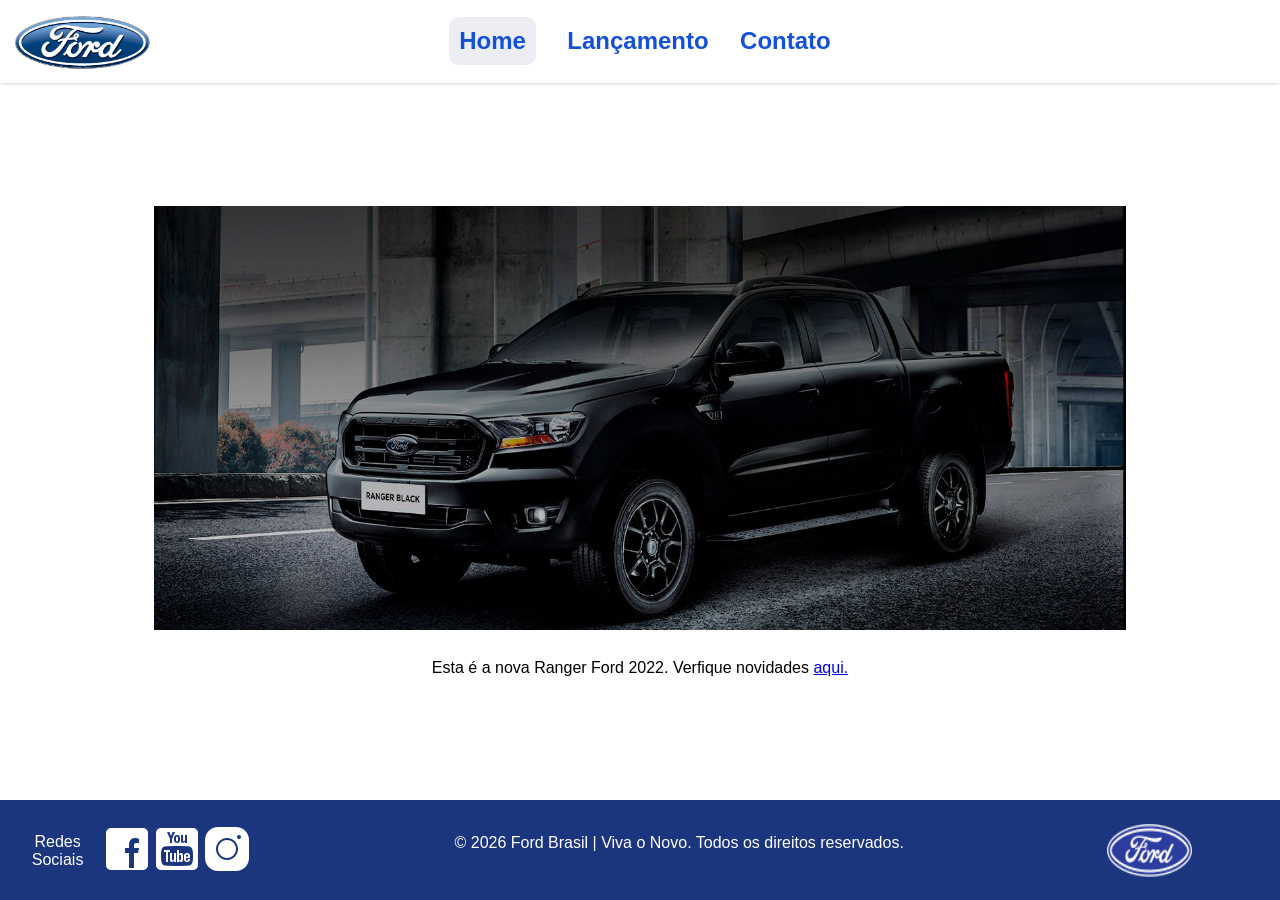
<file: desafio_4_HTML_E_CSS(VINÍCIUS DA HORA DE CASTRO)/index.html>
<!DOCTYPE html>
<html lang="pt-br">

<head>
    <meta charset="UTF-8">
    <meta http-equiv="X-UA-Compatible" content="IE=edge">
    <meta name="viewport" content="width=device-width, initial-scale=1.0">
    <meta name="author" content="Vinícius">
    <meta name="description"
        content="A empresa Ford está lançando um novo veículo e, portanto, decidiu reformular o seu portal na web.">
    <meta name="keywords" content="Ford, veículo, carro, lançamento, Ranger, Ranger Black">
    <link rel="stylesheet" href="style/home.css">
    <link rel="stylesheet" href="style/headfoot.css">

    <title>Ford - Home - Novo Veículo</title>
</head>

<body>

    <header>

        <div class="logo">
            <img src="images/logo-ford-256.png" alt="Ford Logo" class="logo_img">
        </div>

        <nav class="cabeçalho">
            <a href="index.html" class="cabeçalho_link" id="ativo">Home</a>
            <a href="lançamento.html" class="cabeçalho_link">Lançamento</a>
            <a href="contato.html" class="cabeçalho_link">Contato</a>
        </nav>

    </header>

    <main>

        <div class="carro">
            <a href="lançamento.html"><img src="images/imagem_1.jpg" alt="carro ford ranger black"
                    class="carro_img"></a>
            <p class="aqui_link">Esta é a nova Ranger Ford 2022. Verfique novidades <a href="lançamento.html">aqui.</a>
            </p>
        </div>

    </main>

    <footer>

        <div class="redes">
            <p>Redes Sociais</p>

            <div class="social_img">
                <a target="_blank" href="https://www.facebook.com/FordBrasil/?locale=pt_BR"><img
                        src="images/facebook-50.png" alt="Facebook Logo" class="social_links"></a>
                <a target="_blank" href="http://youtube.com/@fordbrasil"><img src="images/youtube-squared-50.png"
                        alt="YouTube Logo" class="social_links"></a>
                <a target="_blank" href="https://www.instagram.com/fordbrasil/"><img src="images/instagram-logo-50.png"
                        alt="Instagram Logo" class="social_links"></a>
            </div>
        </div>

        <nav class="social">
            <div class="copyright">
                <P>&copy; 2026 Ford Brasil | Viva o Novo. Todos os direitos reservados.</P>
            </div>

            <div class="logo2">
                <img src="images/ford-96.png" alt="Ford Logo" class="logo_img2">
            </div>
        </nav>

    </footer>

</body>

</html>
</file>
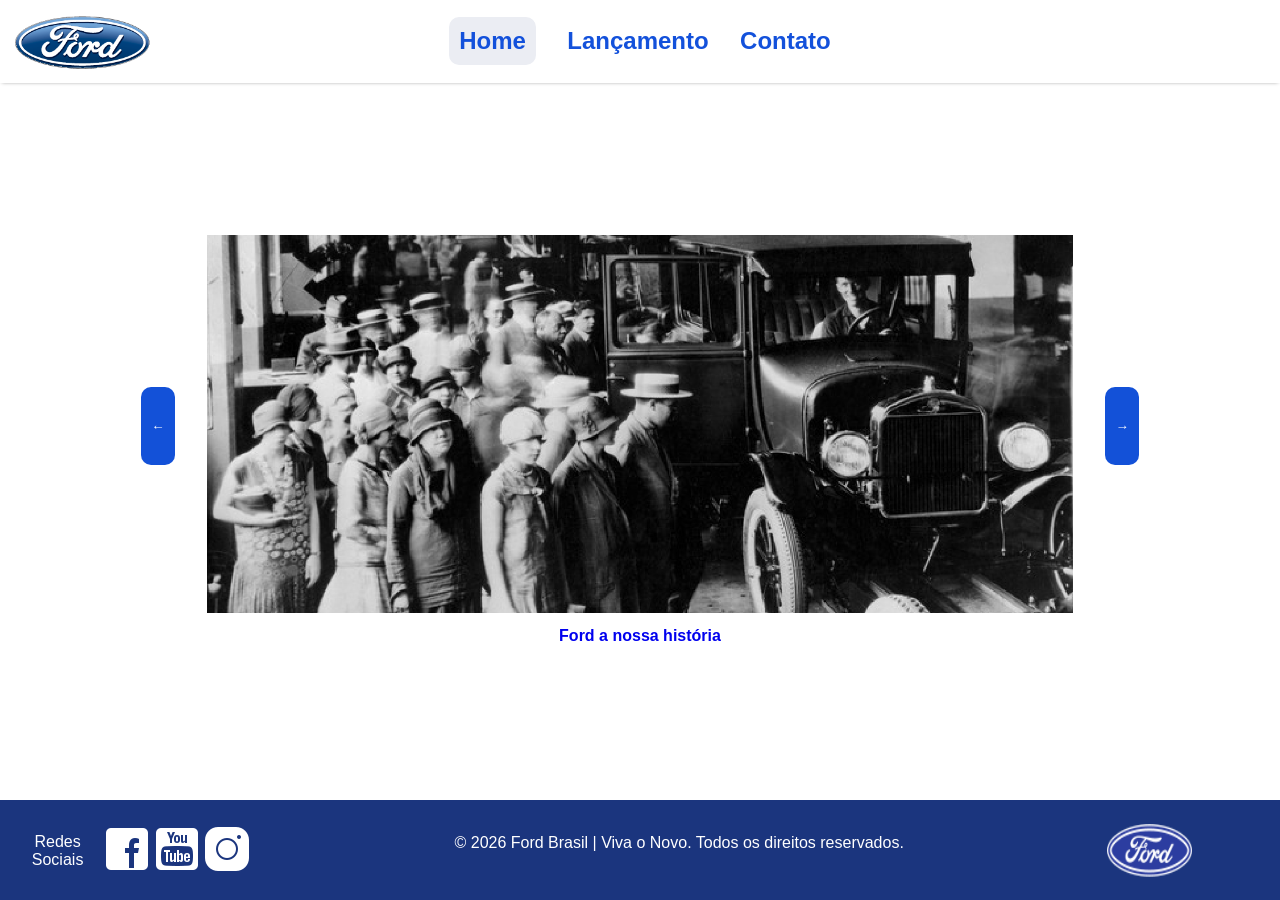
<file: JavaScript/desafio_JAVASCRIPT(Vinícius da Hora de Castro)/index.html>
<!DOCTYPE html>
<html lang="pt-br">

<head>
    <meta charset="UTF-8">
    <meta http-equiv="X-UA-Compatible" content="IE=edge">
    <meta name="viewport" content="width=device-width, initial-scale=1.0">
    <meta name="author" content="Vinícius">
    <meta name="description"
        content="A empresa Ford está lançando um novo veículo e, portanto, decidiu reformular o seu portal na web.">
    <meta name="keywords" content="Ford, veículo, carro, lançamento, Ranger, Ranger Black">
    <link rel="stylesheet" href="style/home.css">
    <link rel="stylesheet" href="style/headfoot.css">

    <script src="js/carousel.js"></script>
    <title>Ford - Home - Novo Veículo</title>
</head>

<body>

    <header>

        <div class="logo">
            <img src="images/logo-ford-256.png" alt="Ford Logo" class="logo_img">
        </div>

        <nav class="cabeçalho">
            <a href="index.html" class="cabeçalho_link" id="ativo">Home</a>
            <a href="lançamento.html" class="cabeçalho_link">Lançamento</a>
            <a href="contato.html" class="cabeçalho_link">Contato</a>
        </nav> 

    </header>

    <main>

        <div id="carousel">
            
        </div>

        <div id="carousel-title">
            
        </div>

        <script>
            carouselArr.push(new Carousel("images/imagem_1.jpg","Esta é a nova Ranger Ford 2022. Verifique novidades.","lançamento.html"));
            carouselArr.push(new Carousel("images/imagem_2.jpg","Ford a nossa história","#"));
            carouselArr.push(new Carousel("images/imagem_3.jpg","Nova Ford Bronco Sport 2022","lançamento.html"));
            Carousel.Start(carouselArr);
        </script>

    </main>

    <footer>

        <div class="redes">
            <p>Redes Sociais</p>

            <div class="social_img">
                <a target="_blank" href="https://www.facebook.com/FordBrasil/?locale=pt_BR"><img
                        src="images/facebook-50.png" alt="Facebook Logo" class="social_links"></a>
                <a target="_blank" href="http://youtube.com/@fordbrasil"><img src="images/youtube-squared-50.png"
                        alt="YouTube Logo" class="social_links"></a>
                <a target="_blank" href="https://www.instagram.com/fordbrasil/"><img src="images/instagram-logo-50.png"
                        alt="Instagram Logo" class="social_links"></a>
            </div>
        </div>

        <nav class="social">
            <div class="copyright">
                <P>&copy; 2026 Ford Brasil | Viva o Novo. Todos os direitos reservados.</P>
            </div>

            <div class="logo2">
                <img src="images/ford-96.png" alt="Ford Logo" class="logo_img2">
            </div>
        </nav>

    </footer>

</body>

</html>
</file>
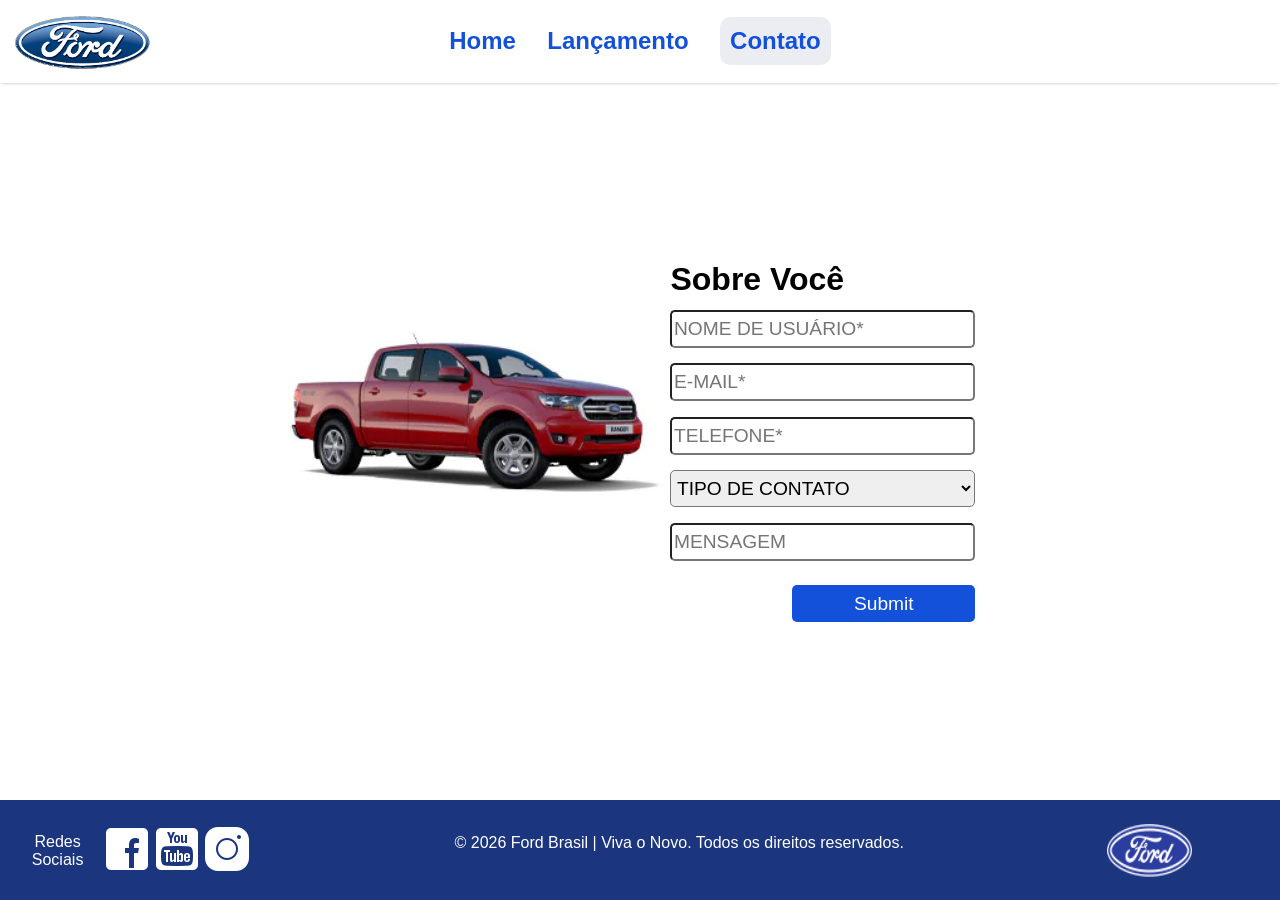
<file: desafio_4_HTML_E_CSS(VINÍCIUS DA HORA DE CASTRO)/contato.html>
<!DOCTYPE html>
<html lang="pt-br">
<head>
    <meta charset="UTF-8">
    <meta http-equiv="X-UA-Compatible" content="IE=edge">
    <meta name="viewport" content="width=device-width, initial-scale=1.0">
    <meta name="author" content="Vinícius">
    <meta name="description" content="A empresa Ford está lançando um novo veículo e, portanto, decidiu reformular o seu portal na web.">
    <meta name="keywords" content="Ford, veículo, carro, lançamento, Ranger, Ranger Black">
    <link rel="stylesheet" href="style/contato.css">
    <link rel="stylesheet" href="style/headfoot.css">

    <title>Ford - Contato - Novo Veículo</title>
</head>
<body>

    <header>

        <div class="logo">
            <img src="images/logo-ford-256.png" alt="Ford Logo" class="logo_img">
        </div>

        <nav class="cabeçalho">
            <a href="index.html" class="cabeçalho_link">Home</a>
            <a href="lançamento.html" class="cabeçalho_link">Lançamento</a>
            <a href="contato.html" class="cabeçalho_link" id="ativo">Contato</a>
        </nav>

    </header>

    <main>

        <div class="carro">
            <img class="carro_img" src="images/xls 2.2 diesel.jpg" alt="XLS 2.2 Diesel">
        </div>

        <form class="formulario_todo">

            <h1 class="sobre">Sobre Você</h1>
            
            <div class="inputs">
                <input class="formulario" type="text" placeholder="NOME DE USUÁRIO*" name="NOME DE USUÁRIO*">
                <input class="formulario" type="email" placeholder="E-MAIL*" name="E-MAIL*">
                <input class="formulario" type="tel" pattern="[0-9]{11}|[0-9]{2} [0-9]{9}|[0-9]{2} [0-9]{5}-[0-9]{4}|[0-9]{2} [0-9]{5} [0-9]{4}" title="Formato esperado: 71 91234-5678" placeholder="TELEFONE*" name="TELEFONE*">
            </div>
            
            <div class="contatado">
                <select class="formulario" name="TIPO DE CONTATO">
                    <option value="" selected hidden disabled>TIPO DE CONTATO</option>
                    <option value="Elogio">Elogio</option>
                    <option value="Reclamação">Reclamação</option>
                    <option value="Solicitação">Solicitação</option>
                </select>
                
                <input class="formulario" type="text" placeholder="MENSAGEM" name="MENSAGEM">
                
                <div class="enviar">
                    <input type="submit" class="enviar_botao"></input>
                </div>
            </div>
            
            
        </form>

    </main>

    <footer>

        <div class="redes">
            <p>Redes Sociais</p>

            <div class="social_img">
                <a target="_blank" href="https://www.facebook.com/FordBrasil/?locale=pt_BR"><img
                        src="images/facebook-50.png" alt="Facebook Logo" class="social_links"></a>
                <a target="_blank" href="http://youtube.com/@fordbrasil"><img src="images/youtube-squared-50.png"
                        alt="YouTube Logo" class="social_links"></a>
                <a target="_blank" href="https://www.instagram.com/fordbrasil/"><img src="images/instagram-logo-50.png"
                        alt="Instagram Logo" class="social_links"></a>
            </div>
        </div>

        <nav class="social">
            <div class="copyright">
                <P>&copy; 2026 Ford Brasil | Viva o Novo. Todos os direitos reservados.</P>
            </div>

            <div class="logo2">
                <img src="images/ford-96.png" alt="Ford Logo" class="logo_img2">
            </div>
        </nav>

    </footer>
    
</body>
</html>
</file>
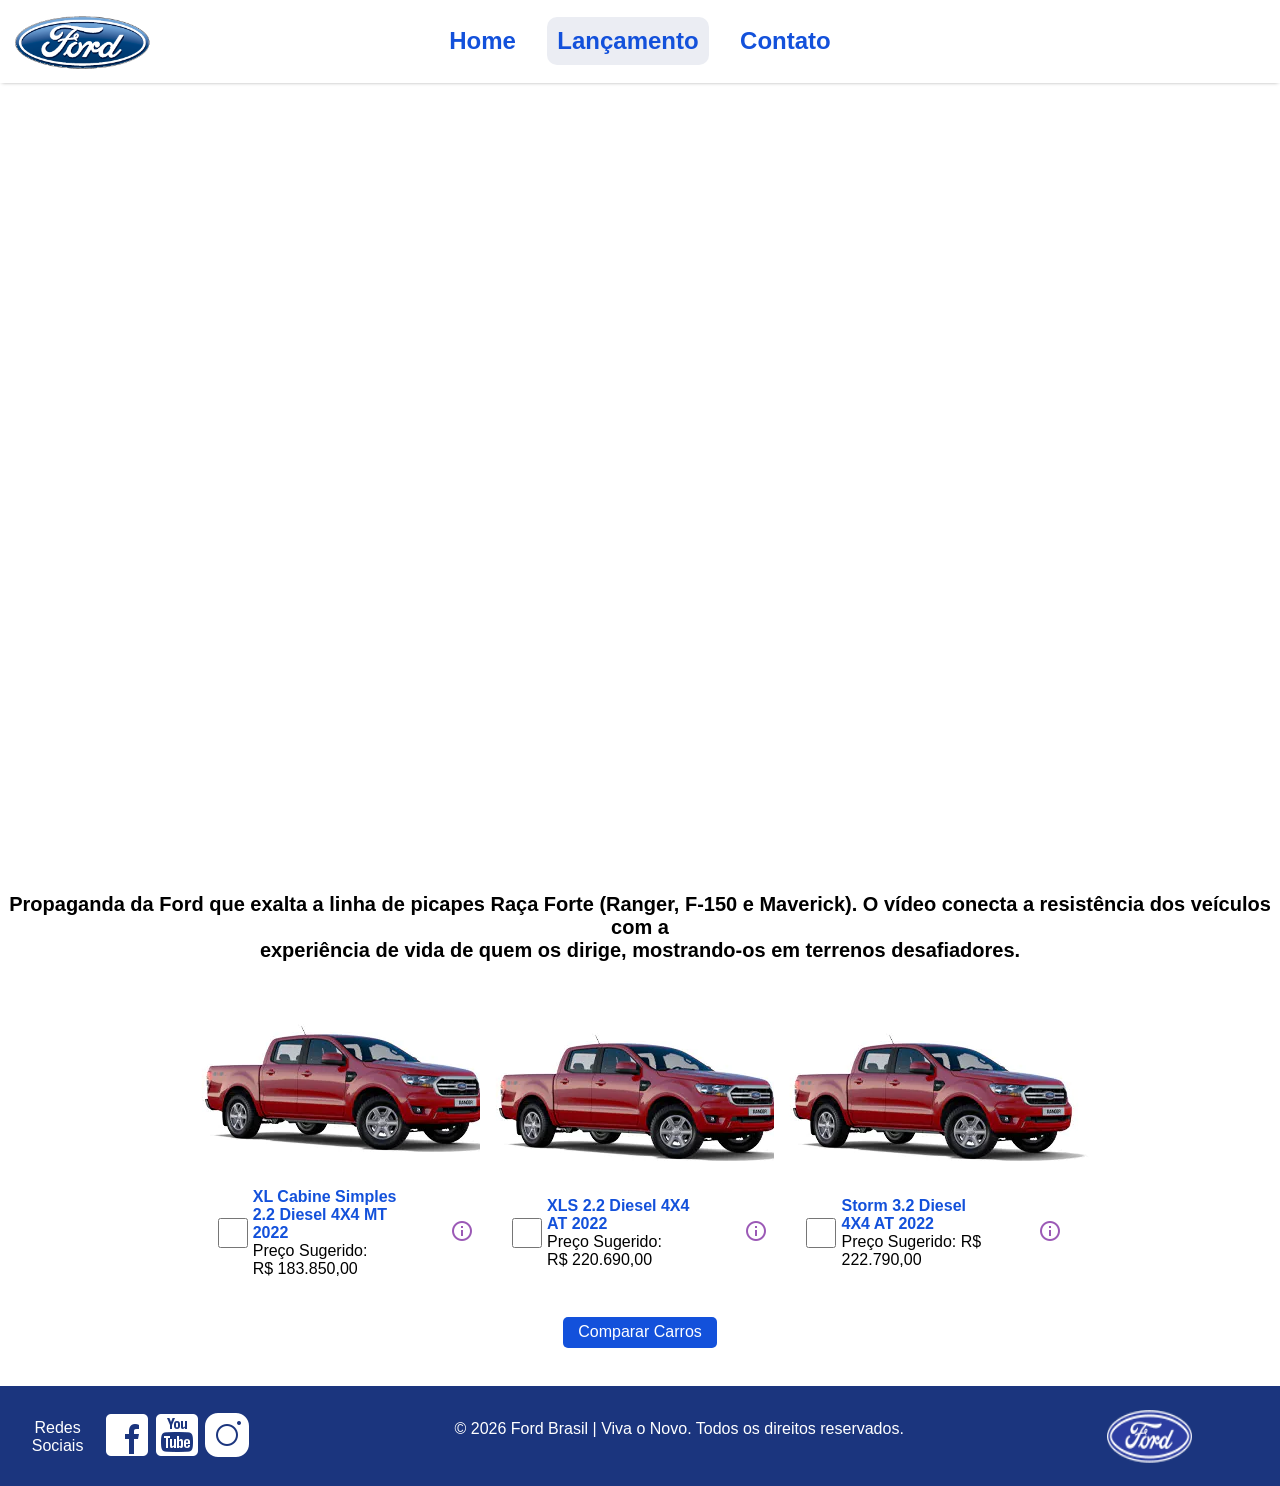
<file: desafio_4_HTML_E_CSS(VINÍCIUS DA HORA DE CASTRO)/lançamento.html>
<!DOCTYPE html>
<html lang="pt-br">

<head>
    <meta charset="UTF-8">
    <meta http-equiv="X-UA-Compatible" content="IE=edge">
    <meta name="viewport" content="width=device-width, initial-scale=1.0">
    <meta name="author" content="Vinícius">
    <meta name="description"
        content="A empresa Ford está lançando um novo veículo e, portanto, decidiu reformular o seu portal na web.">
    <meta name="keywords" content="Ford, veículo, carro, lançamento, Ranger, Ranger Black">
    <link rel="stylesheet" href="style/lançamento.css">
    <link rel="stylesheet" href="style/headfoot.css">

    <title>Ford - Lançamento - Novo Veículo</title>
</head>

<body>

    <header>

        <div class="logo">
            <img src="images/logo-ford-256.png" alt="Ford Logo" class="logo_img">
        </div>

        <nav class="cabeçalho">
            <a href="index.html" class="cabeçalho_link">Home</a>
            <a href="lançamento.html" class="cabeçalho_link" id="ativo">Lançamento</a>
            <a href="contato.html" class="cabeçalho_link">Contato</a>
        </nav>

    </header>

    <main>

        <div class="video">
            <iframe class="video_link" src="https://www.youtube.com/embed/vQsryuNmsL0"
                title="Ford Ranger 2022 | Gerações" frameborder="0"
                allow="accelerometer; autoplay; clipboard-write; encrypted-media; gyroscope; picture-in-picture; web-share"
                referrerpolicy="strict-origin-when-cross-origin" allowfullscreen></iframe>
        </div>

        <h3>Propaganda da Ford que exalta a linha de picapes Raça Forte (Ranger, F-150 e Maverick). O vídeo conecta a
            resistência dos veículos com a <br>experiência de vida de quem os dirige, mostrando-os em terrenos
            desafiadores.</h3>

        <div class="tabela">

            <div class="carro_tudo">
                <figure><img class="carro_img" src="images/xls 2.2 diesel.jpg" alt="XL Cabine Simples"></figure>

                <div class="informaçoes">
                    <div class="carro_info">
                        <input type="checkbox" id="check1" name="checkbox" class="quadrado">
                        <div class="texto">    
                            <label for="check1">
                                <p id="diabo">XL Cabine Simples 2.2 Diesel 4X4 MT 2022</p>
                            </label>
                            <p>Preço Sugerido: <br>R$ 183.850,00</p>
                        </div>
                        <figure><img src="images/info.png" alt="info_icon"></figure>
                    </div>
                </div>
            </div>

            <div class="carro_tudo">
                <figure><img class="carro_img" src="images/xls 2.2 diesel.jpg" alt="XL Cabine Simples"></figure>

                <div class="informaçoes">
                    <div class="carro_info">
                        <input type="checkbox" id="check2" name="checkbox" class="quadrado">
                        <div class="texto"> 
                            <label for="check2">
                                <p>XLS 2.2 Diesel 4X4 AT 2022</p>
                            </label>
                            <p>Preço Sugerido: <br>R$ 220.690,00</p>
                        </div>
                        <figure><img src="images/info.png" alt="info_icon"></figure>
                    </div>
                </div>
            </div>

            <div class="carro_tudo">
                <figure><img class="carro_img" src="images/xls 2.2 diesel.jpg" alt="XL Cabine Simples"></figure>

                <div class="informaçoes">
                    <div class="carro_info">
                        <input type="checkbox" id="check3" name="checkbox" class="quadrado">
                        <div class="texto">   
                            <label for="check3">
                                <p>Storm 3.2 Diesel 4X4 AT 2022</p>
                            </label> 
                            <p>Preço Sugerido: R$ <br>222.790,00</p>
                        </div>
                        <figure><img src="images/info.png" alt="info_icon"></figure>
                    </div>
                </div>
            </div>

        </div>

        <div class="botao_div">
            <button class="botao">Comparar Carros</button>
        </div>

    </main>

    <footer>

        <div class="redes">
            <p>Redes Sociais</p>

            <div class="social_img">
                <a target="_blank" href="https://www.facebook.com/FordBrasil/?locale=pt_BR"><img
                        src="images/facebook-50.png" alt="Facebook Logo" class="social_links"></a>
                <a target="_blank" href="http://youtube.com/@fordbrasil"><img src="images/youtube-squared-50.png"
                        alt="YouTube Logo" class="social_links"></a>
                <a target="_blank" href="https://www.instagram.com/fordbrasil/"><img src="images/instagram-logo-50.png"
                        alt="Instagram Logo" class="social_links"></a>
            </div>
        </div>

        <nav class="social">
            <div class="copyright">
                <P>&copy; 2026 Ford Brasil | Viva o Novo. Todos os direitos reservados.</P>
            </div>

            <div class="logo2">
                <img src="images/ford-96.png" alt="Ford Logo" class="logo_img2">
            </div>
        </nav>

    </footer>


</body>

</html>
</file>
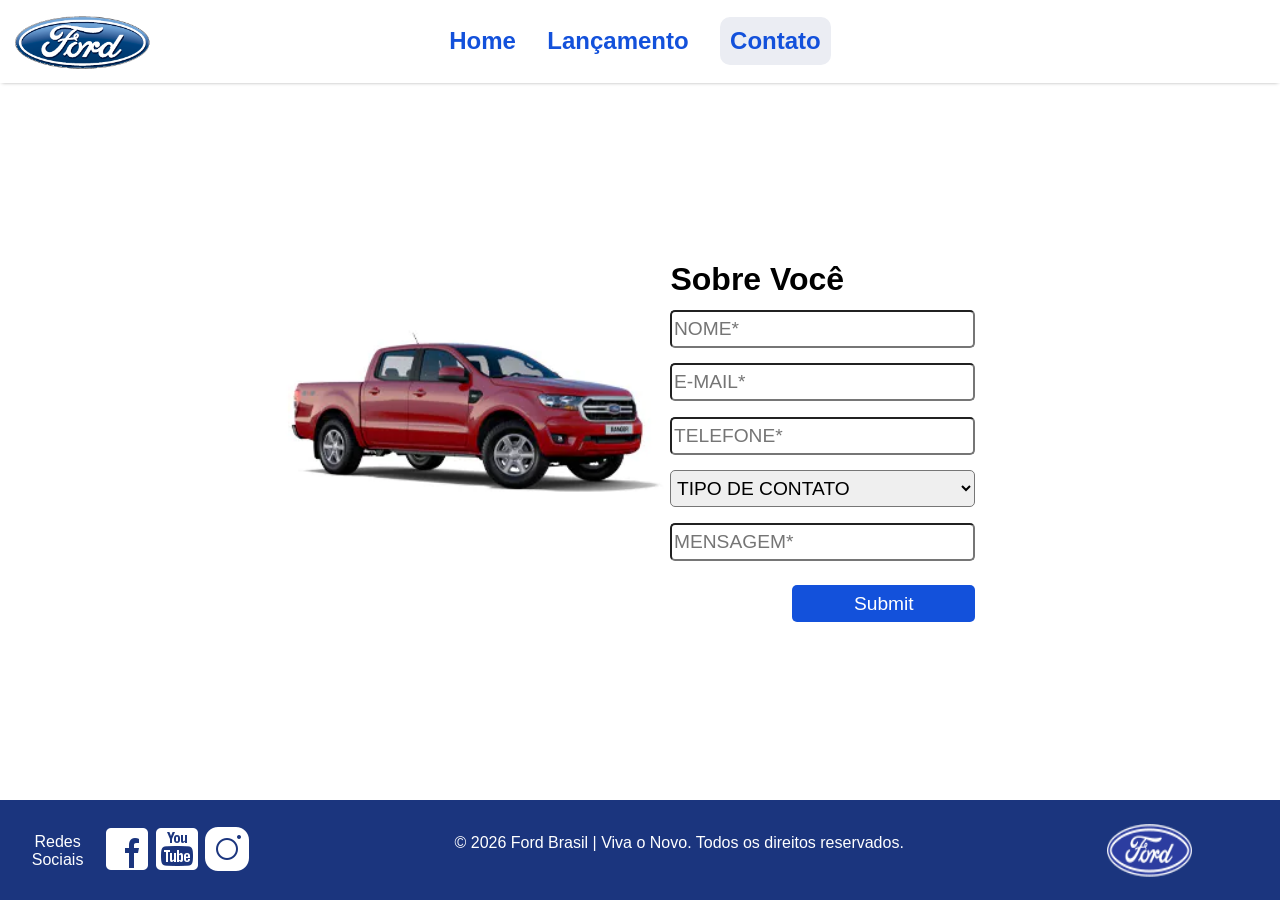
<file: JavaScript/desafio_JAVASCRIPT(Vinícius da Hora de Castro)/contato.html>
<!DOCTYPE html>
<html lang="pt-br">
<head>
    <meta charset="UTF-8">
    <meta http-equiv="X-UA-Compatible" content="IE=edge">
    <meta name="viewport" content="width=device-width, initial-scale=1.0">
    <meta name="author" content="Vinícius">
    <meta name="description" content="A empresa Ford está lançando um novo veículo e, portanto, decidiu reformular o seu portal na web.">
    <meta name="keywords" content="Ford, veículo, carro, lançamento, Ranger, Ranger Black">
    <link rel="stylesheet" href="style/contato.css">
    <link rel="stylesheet" href="style/headfoot.css">

    <title>Ford - Contato - Novo Veículo</title>
</head>
<body>

    <header>

        <div class="logo">
            <img src="images/logo-ford-256.png" alt="Ford Logo" class="logo_img">
        </div>

        <nav class="cabeçalho">
            <a href="index.html" class="cabeçalho_link">Home</a>
            <a href="lançamento.html" class="cabeçalho_link">Lançamento</a>
            <a href="contato.html" class="cabeçalho_link" id="ativo">Contato</a>
        </nav>

    </header>

    <main>

        <div class="carro">
            <img class="carro_img" src="images/xls 2.2 diesel.jpg" alt="XLS 2.2 Diesel">
        </div>

        <form class="formulario_todo" onsubmit="return Post(this);"> 

            <h1 class="sobre">Sobre Você</h1>
            
            <div class="inputs">
                <input class="formulario" type="text" placeholder="NOME*" name="NOME DE USUÁRIO*">
                <input class="formulario" type="email" placeholder="E-MAIL*" name="E-MAIL*">
                <input class="formulario" type="tel" pattern="[0-9]{11}|[0-9]{2} [0-9]{9}|[0-9]{2} [0-9]{5}-[0-9]{4}|[0-9]{2} [0-9]{5} [0-9]{4}" title="Formato esperado: 71 91234-5678" placeholder="TELEFONE*" name="TELEFONE*">
            </div>
            
            <div class="contatado">
                <select class="formulario" name="TIPO DE CONTATO">
                    <option value="" selected hidden disabled>TIPO DE CONTATO</option>
                    <option value="Elogio">Elogio</option>
                    <option value="Reclamação">Reclamação</option>
                    <option value="Solicitação">Solicitação</option>
                </select>
                <input class="formulario" type="text" placeholder="MENSAGEM*" name="MENSAGEM*"> 
                
                <div class="enviar">
                    <input type="submit" class="enviar_botao"></input>
                </div>
            </div>
            
        </form>

    </main>

    <footer>

        <div class="redes">
            <p>Redes Sociais</p>

            <div class="social_img">
                <a target="_blank" href="https://www.facebook.com/FordBrasil/?locale=pt_BR"><img
                        src="images/facebook-50.png" alt="Facebook Logo" class="social_links"></a>
                <a target="_blank" href="http://youtube.com/@fordbrasil"><img src="images/youtube-squared-50.png"
                        alt="YouTube Logo" class="social_links"></a>
                <a target="_blank" href="https://www.instagram.com/fordbrasil/"><img src="images/instagram-logo-50.png"
                        alt="Instagram Logo" class="social_links"></a>
            </div>
        </div>

        <nav class="social">
            <div class="copyright">
                <P>&copy; 2026 Ford Brasil | Viva o Novo. Todos os direitos reservados.</P>
            </div>

            <div class="logo2">
                <img src="images/ford-96.png" alt="Ford Logo" class="logo_img2">
            </div>
        </nav>

    </footer>
    
    <script src="js/form.js" ></script>
</body>
</html>
</file>
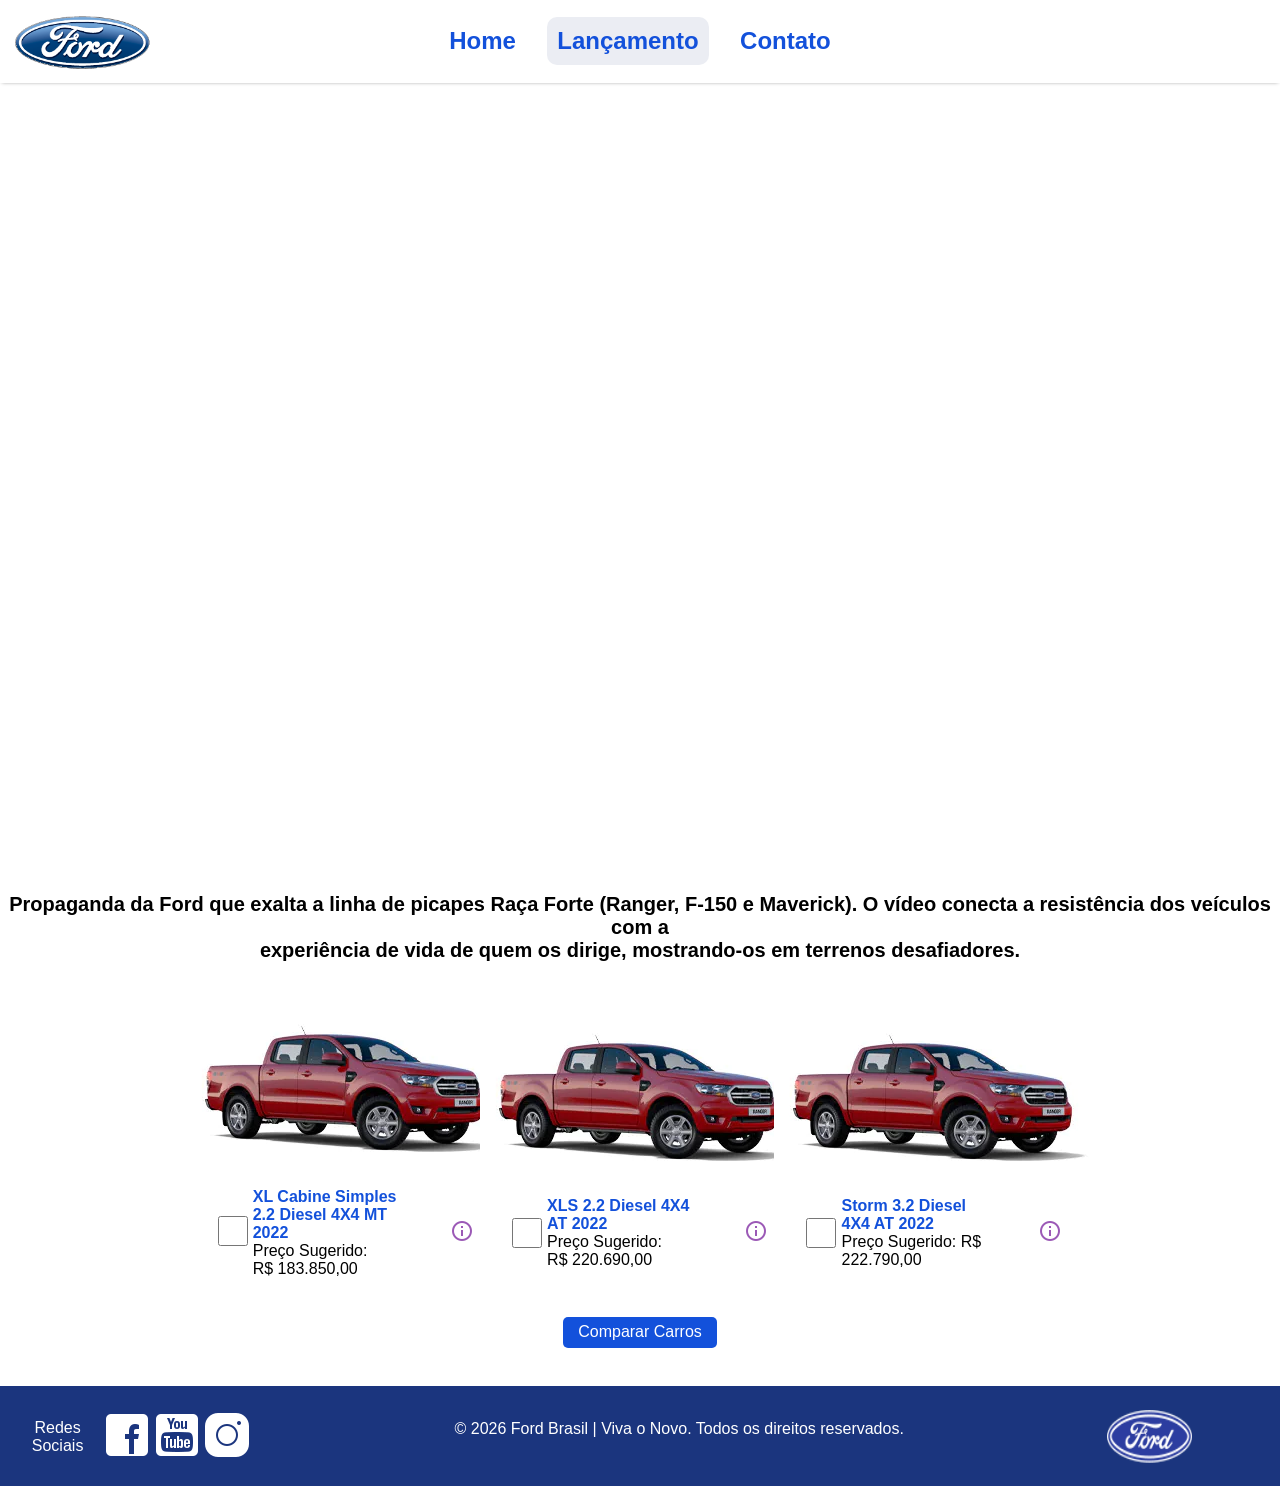
<file: JavaScript/desafio_JAVASCRIPT(Vinícius da Hora de Castro)/lançamento.html>
<!DOCTYPE html>
<html lang="pt-br">

<head>
    <meta charset="UTF-8">
    <meta http-equiv="X-UA-Compatible" content="IE=edge">
    <meta name="viewport" content="width=device-width, initial-scale=1.0">
    <meta name="author" content="Vinícius">
    <meta name="description"
        content="A empresa Ford está lançando um novo veículo e, portanto, decidiu reformular o seu portal na web.">
    <meta name="keywords" content="Ford, veículo, carro, lançamento, Ranger, Ranger Black">
    <link rel="stylesheet" href="style/lançamento.css">
    <link rel="stylesheet" href="style/headfoot.css">

    <script src="js/compare.js"></script>
    <title>Ford - Lançamento - Novo Veículo</title>
</head>

<body>

    <header>

        <div class="logo">
            <img src="images/logo-ford-256.png" alt="Ford Logo" class="logo_img">
        </div>

        <nav class="cabeçalho">
            <a href="index.html" class="cabeçalho_link">Home</a>
            <a href="lançamento.html" class="cabeçalho_link" id="ativo">Lançamento</a>
            <a href="contato.html" class="cabeçalho_link">Contato</a>
        </nav>

    </header>

    <main>

        <div class="video">
            <iframe class="video_link" src="https://www.youtube.com/embed/vQsryuNmsL0"
                title="Ford Ranger 2022 | Gerações" frameborder="0"
                allow="accelerometer; autoplay; clipboard-write; encrypted-media; gyroscope; picture-in-picture; web-share"
                referrerpolicy="strict-origin-when-cross-origin" allowfullscreen></iframe>
        </div>

        <h3>Propaganda da Ford que exalta a linha de picapes Raça Forte (Ranger, F-150 e Maverick). O vídeo conecta a
            resistência dos veículos com a <br>experiência de vida de quem os dirige, mostrando-os em terrenos
            desafiadores.</h3>

        <div class="tabela">

            <div class="carro_tudo">
                <figure><img class="carro_img" src="images/xls 2.2 diesel.jpg" alt="XL Cabine Simples"></figure>

                <div class="informaçoes">
                    <div class="carro_info">
                        <div>
                            <input type="checkbox" id="check1" name="checkbox" class="quadrado" onchange="SetCarToCompare(this, new Car('XL Cabine Simples 2.2 Diesel 4X4 MT 2022', 183850, 511, 1821, 232, 1234, 2.2, 160, 1420, 'Aço Estampado 16', 'images/XL Cabine.jpg'))">
                        </div>
                            <div class="texto">
                            <label for="check1">
                                <p id="diabo">XL Cabine Simples 2.2 Diesel 4X4 MT 2022</p>
                            </label>
                            <p>Preço Sugerido: <br>R$ 183.850,00</p>
                        </div>
                        <figure><img src="images/info.png" alt="info_icon"></figure>
                    </div>
                </div>
            </div>

            <div class="carro_tudo">
                <figure><img class="carro_img" src="images/xls 2.2 diesel.jpg" alt="XL Cabine Simples"></figure>

                <div class="informacoes">
                    <div class="carro_info">
                        <input type="checkbox" id="check2" name="checkbox" class="quadrado" onchange="SetCarToCompare(this, new Car('XLS 2.2 Diesel 4X4 AT 2022', 220690, 511, 1821, 232, 1076, 2.2, 160, 1180, 'Aço Estampado 16', 'images/xls 2.2 diesel.jpg'));">
                        <div class="texto">
                            <label for="check2">
                                <p>XLS 2.2 Diesel 4X4 AT 2022</p>
                            </label>
                            <p>Preço Sugerido: <br>R$ 220.690,00</p>
                        </div>
                        <figure><img src="images/info.png" alt="info_icon"></figure>
                    </div>
                </div>
            </div>

            <div class="carro_tudo">
                <figure><img class="carro_img" src="images/xls 2.2 diesel.jpg" alt="XL Cabine Simples"></figure>

                <div class="informaçoes">
                    <div class="carro_info">
                        <input type="checkbox" id="check3" name="checkbox" class="quadrado" onchange="SetCarToCompare(this, new Car('Storm 3.2 Diesel 4X4 AT 2022', 222790, 511, 1821, 232, 1040, 3.2, 200, 1180, 'Liga Leve 17', 'images/storm.jpg'));">
                        <div class="texto">
                            <label for="check3">
                                <p>Storm 3.2 Diesel 4X4 AT 2022</p>
                            </label>
                            <p>Preço Sugerido: R$ <br>222.790,00</p>
                        </div>
                        <figure><img src="images/info.png" alt="info_icon"></figure>
                    </div>
                </div>
            </div>

        </div>

        <div class="botao_div">
            <button class="botao" onclick="ShowCompare()">Comparar Carros</button>
        </div>

    </main>

    <footer>

        <div class="redes">
            <p>Redes Sociais</p>

            <div class="social_img">
                <a target="_blank" href="https://www.facebook.com/FordBrasil/?locale=pt_BR"><img
                        src="images/facebook-50.png" alt="Facebook Logo" class="social_links"></a>
                <a target="_blank" href="http://youtube.com/@fordbrasil"><img src="images/youtube-squared-50.png"
                        alt="YouTube Logo" class="social_links"></a>
                <a target="_blank" href="https://www.instagram.com/fordbrasil/"><img src="images/instagram-logo-50.png"
                        alt="Instagram Logo" class="social_links"></a>
            </div>
        </div>

        <nav class="social">
            <div class="copyright">
                <P>&copy; 2026 Ford Brasil | Viva o Novo. Todos os direitos reservados.</P>
            </div>

            <div class="logo2">
                <img src="images/ford-96.png" alt="Ford Logo" class="logo_img2">
            </div>
        </nav>

    </footer>

    <div id="compare">
        <table> 
            <tbody>
                <tr>
                    <td>&nbsp;</td>
                    <td id="compare_image_0"></td>
                    <td id="compare_image_1"></td>
                </tr>
                <tr>
                    <td>Modelo</td>
                    <td id="compare_modelo_0"></td>
                    <td id="compare_modelo_1"></td>
                </tr>
                <tr>
                    <td>Altura da ca&ccedil;amba (mm)</td>
                    <td id="compare_alturacacamba_0"></td>
                    <td id="compare_alturacacamba_1"></td>
                </tr>
                <tr>
                    <td>Altura do ve&iacute;culo (mm)</td>
                    <td id="compare_alturaveiculo_0"></td>
                    <td id="compare_alturaveiculo_1"></td>
                </tr>
                <tr>
                    <td>Altura livre do solo (mm)</td>
                    <td id="compare_alturasolo_0"></td>
                    <td id="compare_alturasolo_1"></td>
                </tr>
                <tr>
                    <td>Capacidade de carga (Kg)</td>
                    <td id="compare_capacidadecarga_0"></td>
                    <td id="compare_capacidadecarga_1"></td>
                </tr>
                <tr>
                    <td>Motor</td>
                    <td id="compare_motor_0"></td>
                    <td id="compare_motor_1"></td>
                </tr>
                <tr>
                    <td>Pot&ecirc;ncia (cv)</td>
                    <td id="compare_potencia_0"></td>
                    <td id="compare_potencia_1"></td>
                </tr>
                <tr>
                    <td>Volume de ca&ccedil;amba (L)</td>
                    <td id="compare_volumecacamba_0"></td>
                    <td id="compare_volumecacamba_1"></td>
                </tr>
                <tr>
                    <td>Roda</td>
                    <td id="compare_roda_0"></td>
                    <td id="compare_roda_1"></td>
                </tr>
                <tr>
                    <td>Pre&ccedil;o</td>
                    <td id="compare_preco_0"></td>
                    <td id="compare_preco_1"></td>
                </tr>
            </tbody>

        </table>

        <div class="botao_div" style="text-align: center;padding-bottom: 20px;">
            <button class="botao" type="button" style="height: 40px; width: 200px;" onclick="HideCompare()">Fechar</button>
        </div>
    </div>
</body>

</html>
</file>
<file: desafio_4_HTML_E_CSS(VINÍCIUS DA HORA DE CASTRO)/style/home.css>
* {
    margin: 0;
    padding: 0;
    box-sizing: border-box;
}

:root {
    --cor_margens: #1b357e;
    --cor_botoes: #1351db;
    --cor_cinza_claro: #ebedf3;
}

body {
    height: 100vh;
    display: flex;
    flex-direction: column
}

main {
    display: flex;
    width: 100%;
    height: 100%;
    justify-content: center;
    align-items: center;

    min-width: 0px;
    max-width: 100%;
}

.carro {
    display: flex;
    flex-direction: column;
    align-self: center;
    justify-content: center;
    width: 100%;
    height: 100%;
    align-items: center;
    text-align: center;
}

.carro_img {
    width: 100%;
    align-self: center;
}

.carro a {
    width: 76%;
    justify-content: center;
    text-align: center;
}

.carro_img:hover {
    transform: scale(1.003);
    transition: 0.1s;
}

.aqui_link {
    font-size: 100%;
    font-family: "Montserrat", sans-serif;
    padding-top: 2%;
}

@media (max-width: 800px) {
    .carro p {
        width: 70%;
        font-size: 120%;
    }
}
</file>
<file: desafio_4_HTML_E_CSS(VINÍCIUS DA HORA DE CASTRO)/style/headfoot.css>
* {
    margin: 0;
    padding: 0;
    box-sizing: border-box;
}

:root {
    --cor_margens: #1b357e;
    --cor_botoes: #1351db;
    --cor_cinza_claro: #ebedf3;
}

header {
    display: flex;
    padding: 1% 1% 1% 1%;
    box-shadow: 0px 1px 4px -2px grey;
    margin: 0% 0% 0% 0%;

    min-width: 0;
    max-width: 100%;
}


.logo {
    display: flex;
    width: 25%;
}

.logo_img {
    width: 44%;
}

.cabeçalho {
    display: flex;
    width: 50%;
    gap: 5%;
    align-items: center;
    justify-content:center;
}

.cabeçalho_link {
    text-decoration: none;
    font-size: 150%;
    font-family: "Montserrat", sans-serif;
    color: var(--cor_botoes);
    font-weight: bold;
}

.cabeçalho_link:hover {
    color: var(--cor_margens);
    transition: 0.15s;
    transform: scale(1.05);
}

#ativo {
    background-color: var(--cor_cinza_claro);
    padding: 10px;
    border-radius: 10px;
}

footer {
    display: flex;
    padding: 1.9% 1% 1.7% 1%;
    background-color: var(--cor_margens);
    color: white;
    flex: 1;

    min-width: 0;
    max-width: 100%;
}

.redes {
    display: flex;
    width: 30%;
    font-family: "Montserrat", sans-serif;
    font-size: 100%;
}
  
.redes p {
    width: 40%;
    text-align: center;
    align-self: center;
}

.social {
    display: flex;
    width: 90%;
    gap: 0%;
    
}

.social_img {
    display: flex;
    width: 100%;
}

.social_links {
    width: 100%;
}

.social_links:hover {
    transition: 0.15s;
    transform: scale(1.03);
}

.copyright {
    padding-top: 1%;
    padding-left: 3%;
    display: flex;
    width: 72%;
    font-size: 100%;
    justify-content: center;
    font-family: "Montserrat", sans-serif;
}

.logo2 {
    display: flex;
    width: 20%;
    justify-content: end;
}

.logo_img2 {
    width: 45%;
}

@media (max-width: 800px) {
    header {
        flex-direction: column;
        align-items: center;
    }

    .logo {
        display: flex;
        justify-content: center;
        width: 55%;
        padding-bottom: 3%;
    }

    .cabeçalho {
        display: flex;
        flex-direction: column;
        font-size: 75%;
    }

    .cabeçalho_link {
        margin-bottom: 3%;
    }

    #ativo {
        padding: 5px;
        border-radius: 5px;
    }

    footer {
        flex-direction: column;
    }

    .redes {
        justify-content: center;
        align-self: center;
        width: 100%;
    }

    .social_img {
        width: 25%;
    }

    .redes p {
        width: 30%;
    }

    .social {
        width: 100%;
        flex-direction: column;
        align-items: center;
    }

    .copyright {
        margin-top: 5%;
        text-align: center;
        width: 100%;
        font-size: 75%;
    }

    .logo2 {
        margin-top: 5%;
        width: 100%;
        justify-content: center;
    }

    .logo_img2 {
        width: 20%;
    }
}
</file>
<file: JavaScript/desafio_JAVASCRIPT(Vinícius da Hora de Castro)/style/home.css>
* {
    margin: 0;
    padding: 0;
    box-sizing: border-box;
}

:root {
    --cor_margens: #1b357e;
    --cor_botoes: #1351db;
    --cor_cinza_claro: #ebedf3;
}

body {
    height: 100vh;
    display: flex;
    flex-direction: column
}

main {
    display: flex;
    flex-direction: column;
    width: 100%;
    height: 100%;
    justify-content: center;
    align-items: center;

    min-width: 0px;
    max-width: 100%;
}

@import url('https://fonts.googleapis.com/css2?family=Roboto:wght@300&display=swap');

body {
    background: #FFFFFF;
    height: 100%;
    font-family: 'Roboto', sans-serif;
}

html {
    height: 100%;
}

div#carousel {
    margin-top: 20px;
    text-align: center;
    width: 83%;
    position: relative;
    display: flex;
    flex-direction: row;
    justify-content: center;
    align-items: center;
    -webkit-transition: all 0.3s ease-in-out;
    -moz-transition: all 0.3s ease-in-out;
    transition: all 0.3s ease-in-out;
}

.carousel-image {
    width: 100%; 
    height: auto; 
    display: inline-block;
    transition: 0.5s;
}

.carousel-image:hover {
    transform: scale(1.01);
}

.carousel-link {
    width: 100%;
    height: 100%;
}

.carousel-btn {
    border-radius: 10px;
    margin: 0 3%;
    padding: 3% 1%;
    background-color: #1351d8;
    color: #fff;
    border: none;
    cursor: pointer;
    transition: 0.5s;
}

.carousel-btn:hover {
    background: #1b357e;
    transform: scale(1.05);
}

div#carousel-title a {
    text-decoration: none;
}

div#carousel-title  {
    display: block;
    text-align: center;
    margin-top: 10px;
    margin-bottom: 10px;
    font-weight: bold;
    padding-bottom: 1%;
}

@media (max-width: 800px) {
    .carro p {
        width: 70%;
        font-size: 120%;
    }
}
</file>
<file: JavaScript/desafio_JAVASCRIPT(Vinícius da Hora de Castro)/style/headfoot.css>
* {
    margin: 0;
    padding: 0;
    box-sizing: border-box;
}

:root {
    --cor_margens: #1b357e;
    --cor_botoes: #1351db;
    --cor_cinza_claro: #ebedf3;
}

header {
    display: flex;
    padding: 1% 1% 1% 1%;
    box-shadow: 0px 1px 4px -2px grey;
    margin: 0% 0% 0% 0%;

    min-width: 0;
    max-width: 100%;
}


.logo {
    display: flex;
    width: 25%;
}

.logo_img {
    width: 44%;
}

.cabeçalho {
    display: flex;
    width: 50%;
    gap: 5%;
    align-items: center;
    justify-content:center;
}

.cabeçalho_link {
    text-decoration: none;
    font-size: 150%;
    font-family: "Montserrat", sans-serif;
    color: var(--cor_botoes);
    font-weight: bold;
}

.cabeçalho_link:hover {
    color: var(--cor_margens);
    transition: 0.15s;
    transform: scale(1.05);
}

#ativo {
    background-color: var(--cor_cinza_claro);
    padding: 10px;
    border-radius: 10px;
}

footer {
    display: flex;
    padding: 1.9% 1% 1.7% 1%;
    background-color: var(--cor_margens);
    color: white;
    flex: 1;

    min-width: 0;
    max-width: 100%;
}

.redes {
    display: flex;
    width: 30%;
    font-family: "Montserrat", sans-serif;
    font-size: 100%;
}
  
.redes p {
    width: 40%;
    text-align: center;
    align-self: center;
}

.social {
    display: flex;
    width: 90%;
    gap: 0%;
    
}

.social_img {
    display: flex;
    width: 100%;
}

.social_links {
    width: 100%;
}

.social_links:hover {
    transition: 0.15s;
    transform: scale(1.03);
}

.copyright {
    padding-top: 1%;
    padding-left: 3%;
    display: flex;
    width: 72%;
    font-size: 100%;
    justify-content: center;
    font-family: "Montserrat", sans-serif;
}

.logo2 {
    display: flex;
    width: 20%;
    justify-content: end;
}

.logo_img2 {
    width: 45%;
}

@media (max-width: 800px) {
    header {
        flex-direction: column;
        align-items: center;
    }

    .logo {
        display: flex;
        justify-content: center;
        width: 55%;
        padding-bottom: 3%;
    }

    .cabeçalho {
        display: flex;
        flex-direction: column;
        font-size: 75%;
    }

    .cabeçalho_link {
        margin-bottom: 3%;
    }

    #ativo {
        padding: 5px;
        border-radius: 5px;
    }

    footer {
        flex-direction: column;
    }

    .redes {
        justify-content: center;
        align-self: center;
        width: 100%;
    }

    .social_img {
        width: 25%;
    }

    .redes p {
        width: 30%;
    }

    .social {
        width: 100%;
        flex-direction: column;
        align-items: center;
    }

    .copyright {
        margin-top: 5%;
        text-align: center;
        width: 100%;
        font-size: 75%;
    }

    .logo2 {
        margin-top: 5%;
        width: 100%;
        justify-content: center;
    }

    .logo_img2 {
        width: 20%;
    }
}
</file>
<file: desafio_4_HTML_E_CSS(VINÍCIUS DA HORA DE CASTRO)/style/contato.css>
* {
    margin: 0;
    padding: 0;
    box-sizing: border-box;
}

:root {
    --cor_margens: #1b357e;
    --cor_botoes: #1351db;
    --cor_cinza_claro: #ebedf3;
}

body {
    height: 100vh;
    display: flex;
    flex-direction: column
}

main {
    display: flex;
    width: 100%;
    height: 100%;
    justify-content: center;
    align-items: center;

    min-width: 0px;
    max-width: 100%;
}

.carro {
    display: flex;
    width: 55%;
    justify-content: end;
    align-items: center;
    margin-bottom:4%;
}

.carro_img {
    width: 60%;
}

.sobre {
    display: flex;
    width: 100%;
    padding-bottom: 2%;
}

.formulario_todo {
    width: 50%;
    display: flex;
    flex-direction: column;
    justify-content: center;
    font-family: "Montserrat", sans-serif;
}

.inputs {
    display: flex;
    flex-direction: column;
    width: 50%;

    min-width: 0px;
    max-width: 100%;
}

.contatado {
    display: flex;
    flex-direction: column;
    width: 50%;

    min-width: 0px;
    max-width: 100%;
}

.formulario {
    width: 100%;
    display: flex;
    font-size: 120%;
    border-radius: 5px;
    padding: 2% 0.5% 2% 0.5%;
    margin-bottom: 5%;
}

.enviar {
    display: flex;
    justify-content: end;
    padding-top: 3%;
    width: 100%;    

    min-width: 0px;
    max-width: 100%;
}

.enviar_botao {
    width: 60%;
    font-size: 120%;
    padding: 2.5% 0.5% 2.5% 0.5%;
    border-radius: 5px;
    border: none;
    background-color: var(--cor_botoes);
    color: white;
    transition: 0.15s;
}

.enviar_botao:hover {
    background-color: var(--cor_margens);
    cursor: pointer;
    transform: scale(1.05);
}

@media (max-width: 800px) {
    main {
        flex-direction: column;
    }

    .carro {
        margin-top: 3%;
        justify-content: center;
        width: 100%;
    }

    .inputs, .contatado{
        width: 100%;
    }

    .enviar_botao {
        margin-bottom: 3%;
    }
}
</file>
<file: desafio_4_HTML_E_CSS(VINÍCIUS DA HORA DE CASTRO)/style/lançamento.css>
* {
    margin: 0;
    padding: 0;
    box-sizing: border-box;
}

:root {
    --cor_margens: #1b357e;
    --cor_botoes: #1351db;
    --cor_cinza_claro: #ebedf3;
}

main {
    display: flex;
    width: 100%;
    flex-direction: column;
    justify-content: center;
    align-items: center;
    font-family: "Montserrat", sans-serif;

    min-width: 0px;
    max-width: 100%;
}

.video {
    display: flex;
    width: 90%;
    padding: 25px;
    height: 90vh;
    justify-content: center;
}

.video_link {
    width: 100%;

    min-width: 0px;
    max-width: 100%;
}

h3 {
    text-align: center;
    margin-bottom: 3%;
    font-family: "Montserrat", sans-serif;
    font-size: 125%;

    min-height: 0px;
    max-width: 100%;
}

.tabela {
    width: 100%;
    justify-content: center;
    display: flex;
    gap: 3%;
    margin-bottom: 2%;
}

.carro_tudo {
    width: 20%;
    display: flex;
    flex-direction: column;
    justify-content: center;
    align-items: center;
}

.carro_info .texto {
    width: auto;
    flex: 1;
}

.carro_info {
    display: flex;
    gap: 2%;
    align-items: center;
}

input[type="checkbox"] {
    width: 30px;
    height: 30px;
    transition: 0.15s;
}

input:hover {
    cursor: pointer;
    transform: scale(1.05);
}

.texto p:first-child {
    color: var(--cor_botoes);
    font-weight: bold;
    width: 80%;
}

.botao_div {
    display: flex;
    width: 100%;
    justify-content: center;
    padding: 1% 0% 1% 0%;
    margin-bottom: 2%;
}

.botao {
    display: flex;
    width: 12%;
    padding: 0.5% 0.5% 0.5% 0.5%;
    background-color: var(--cor_botoes);
    color: white;
    font-family: "Montserrat", sans-serif;
    font-size: 100%;
    justify-content: center;
    align-items: center;
    border-radius: 5px;
    border: none;
    transition: 0.15s;
}

.botao:hover {
    background-color: var(--cor_margens);
    cursor: pointer;
    transform: scale(1.05);
}

@media (max-width: 800px) {
    .video {
        width: 80%;
        height: 100%;
    }

    h3 {
        width: 75%;
        font-size: 75%;
    }

    .tabela {
        width: 80%;
        justify-content: center;
        flex-direction: column;
        gap: 3%;
        margin-bottom: 2%;
    }

    .carro_tudo {
        width: 100%;
        display: flex;
        flex-direction: column;
        justify-content: center;
        align-items: center;
    }

    .carro_info .texto {
        width: auto;
        flex: 1;
    }

    .carro_info {
        display: flex;
        gap: 2%;
        align-items: center;
        width: 92%;
        margin-left: 4%;
        margin-right: 4%;
    }

    .informaçoes {
        width: 100%;
    }

    .carro_img {
        width: 80%;
    }

    .botao_div {
        width: 40%;
        margin-top: 5%;
    }

    .botao {
        width: 100%;
        padding: 3% 1% 3% 1%;
    }
}
</file>
<file: JavaScript/desafio_JAVASCRIPT(Vinícius da Hora de Castro)/style/contato.css>
* {
    margin: 0;
    padding: 0;
    box-sizing: border-box;
}

:root {
    --cor_margens: #1b357e;
    --cor_botoes: #1351db;
    --cor_cinza_claro: #ebedf3;
}

body {
    height: 100vh;
    display: flex;
    flex-direction: column
}

main {
    display: flex;
    width: 100%;
    height: 100%;
    justify-content: center;
    align-items: center;

    min-width: 0px;
    max-width: 100%;
}

.carro {
    display: flex;
    width: 55%;
    justify-content: end;
    align-items: center;
    margin-bottom:4%;
}

.carro_img {
    width: 60%;
}

.sobre {
    display: flex;
    width: 100%;
    padding-bottom: 2%;
}

.formulario_todo {
    width: 50%;
    display: flex;
    flex-direction: column;
    justify-content: center;
    font-family: "Montserrat", sans-serif;
}

.inputs {
    display: flex;
    flex-direction: column;
    width: 50%;

    min-width: 0px;
    max-width: 100%;
}

.contatado {
    display: flex;
    flex-direction: column;
    width: 50%;

    min-width: 0px;
    max-width: 100%;
}

.formulario {
    width: 100%;
    display: flex;
    font-size: 120%;
    border-radius: 5px;
    padding: 2% 0.5% 2% 0.5%;
    margin-bottom: 5%;
}

.enviar {
    display: flex;
    justify-content: end;
    padding-top: 3%;
    width: 100%;    

    min-width: 0px;
    max-width: 100%;
}

.enviar_botao {
    width: 60%;
    font-size: 120%;
    padding: 2.5% 0.5% 2.5% 0.5%;
    border-radius: 5px;
    border: none;
    background-color: var(--cor_botoes);
    color: white;
    transition: 0.15s;
}

.enviar_botao:hover {
    background-color: var(--cor_margens);
    cursor: pointer;
    transform: scale(1.05);
}

@media (max-width: 800px) {
    main {
        flex-direction: column;
    }

    .carro {
        margin-top: 3%;
        justify-content: center;
        width: 100%;
    }

    .inputs, .contatado{
        width: 100%;
    }

    .enviar_botao {
        margin-bottom: 3%;
    }
}
</file>
<file: JavaScript/desafio_JAVASCRIPT(Vinícius da Hora de Castro)/style/lançamento.css>
@import url('https://fonts.googleapis.com/css2?family=Roboto:wght@300&display=swap');

* {
    margin: 0;
    padding: 0;
    box-sizing: border-box;
}

:root {
    --cor_margens: #1b357e;
    --cor_botoes: #1351db;
    --cor_cinza_claro: #ebedf3;
}

main {
    display: flex;
    width: 100%;
    flex-direction: column;
    justify-content: center;
    align-items: center;
    font-family: "Montserrat", sans-serif;

    min-width: 0px; 
    max-width: 100%;
}

.video {
    display: flex;
    width: 90%;
    padding: 25px;
    height: 90vh;
    justify-content: center;
}

.video_link {
    width: 100%;

    min-width: 0px;
    max-width: 100%;
}

h3 {
    text-align: center;
    margin-bottom: 3%;
    font-family: "Montserrat", sans-serif;
    font-size: 125%;

    min-height: 0px;
    max-width: 100%;
}

.tabela {
    width: 100%;
    justify-content: center;
    display: flex;
    gap: 3%;
    margin-bottom: 2%;
}

.carro_tudo {
    width: 20%;
    display: flex;
    flex-direction: column;
    justify-content: center;
    align-items: center;
}

.carro_info .texto {
    width: auto;
    flex: 1;
}

.carro_info {
    display: flex;
    gap: 2%;
    align-items: center;
}

input[type="checkbox"] {
    width: 30px;
    height: 30px;
    transition: 0.15s;
}

input:hover {
    cursor: pointer;
    transform: scale(1.05);
}

.texto p:first-child {
    color: var(--cor_botoes);
    font-weight: bold;
    width: 80%;
}


ul.modelcars {
    display: block;
    text-align: center;
    margin-bottom: 40px;
}

ul.modelcars li {
    display: inline-block;
    text-align: left;
    width: 300px;
    vertical-align: top;
}

img.photocar {
    display: block;
    width: 250px;
}

.quadrado {
    width: 30px;
    height: 30px;
    border: 1px solid #1b357e;
}

.infocar div {
    display: inline-block;
}

.info {
    width: 200px;
    vertical-align: top;
}

.textmodel {
    display: block;
    text-align: left;
    font-size: 14px;
    color: #1351d8;
    
}
.textprice {
    display: block;
    text-align: left;
    font-size: 10px;
}

table {
    border-collapse: collapse;
    width: 80%;
    margin-left: auto;
    margin-right: auto;
    margin-top: 2vh;
    margin-bottom: 10px;
  }
  
  th, td {
    text-align: left;
    padding: 8px;
  }

  td:nth-child(1) {  
    font-weight: 700;
    width: 40%;
  }

  tr:nth-child(even) {background-color: #f2f2f2;}

div#compare {
    font-family: "Montserrat", sans-serif;
    position: fixed;
    display: none;
    width: 100%;
    max-width: 800px;
    min-width: 400px;
    height: 90vh;
    max-height: 725px;
    min-height: 350px;
    background: #fff;
    top: calc(100vh - 90%);
    left: 28.5vw;
    border-radius: 10px;
    -webkit-box-shadow: 1px 1px 6px 0px rgb(0 0 0 / 34%);
    box-shadow: 1px 1px 6px 0px rgb(0 0 0 / 34%);
}

.botao_div {
    display: flex;
    width: 100%;
    justify-content: center;
    padding: 1% 0% 1% 0%;
    margin-bottom: 2%;
}

.botao {
    display: flex;
    width: 12%;
    padding: 0.5% 0.5% 0.5% 0.5%;
    background-color: var(--cor_botoes);
    color: white;
    font-family: "Montserrat", sans-serif;
    font-size: 100%;
    justify-content: center;
    align-items: center;
    border-radius: 5px;
    border: none;
    transition: 0.15s;
}

.botao:hover {
    background-color: var(--cor_margens);
    cursor: pointer;
    transform: scale(1.05);
}

@media (max-width: 800px) {
    .video {
        width: 80%;
        height: 100%;
    }

    h3 {
        width: 75%;
        font-size: 75%;
    }

    .tabela {
        width: 80%;
        justify-content: center;
        flex-direction: column;
        gap: 3%;
        margin-bottom: 2%;
    }

    .carro_tudo {
        width: 100%;
        display: flex;
        flex-direction: column;
        justify-content: center;
        align-items: center;
    }

    .carro_info .texto {
        width: auto;
        flex: 1;
    }

    .carro_info {
        display: flex;
        gap: 2%;
        align-items: center;
        width: 92%;
        margin-left: 4%;
        margin-right: 4%;
    }

    .informacoes {
        width: 100%;
    }

    .carro_img {
        width: 80%;
    }

    .botao_div {
        width: 40%;
        margin-top: 5%;
    }

    .botao {
        width: 100%;
        padding: 3% 1% 3% 1%;
    }
}
</file>
